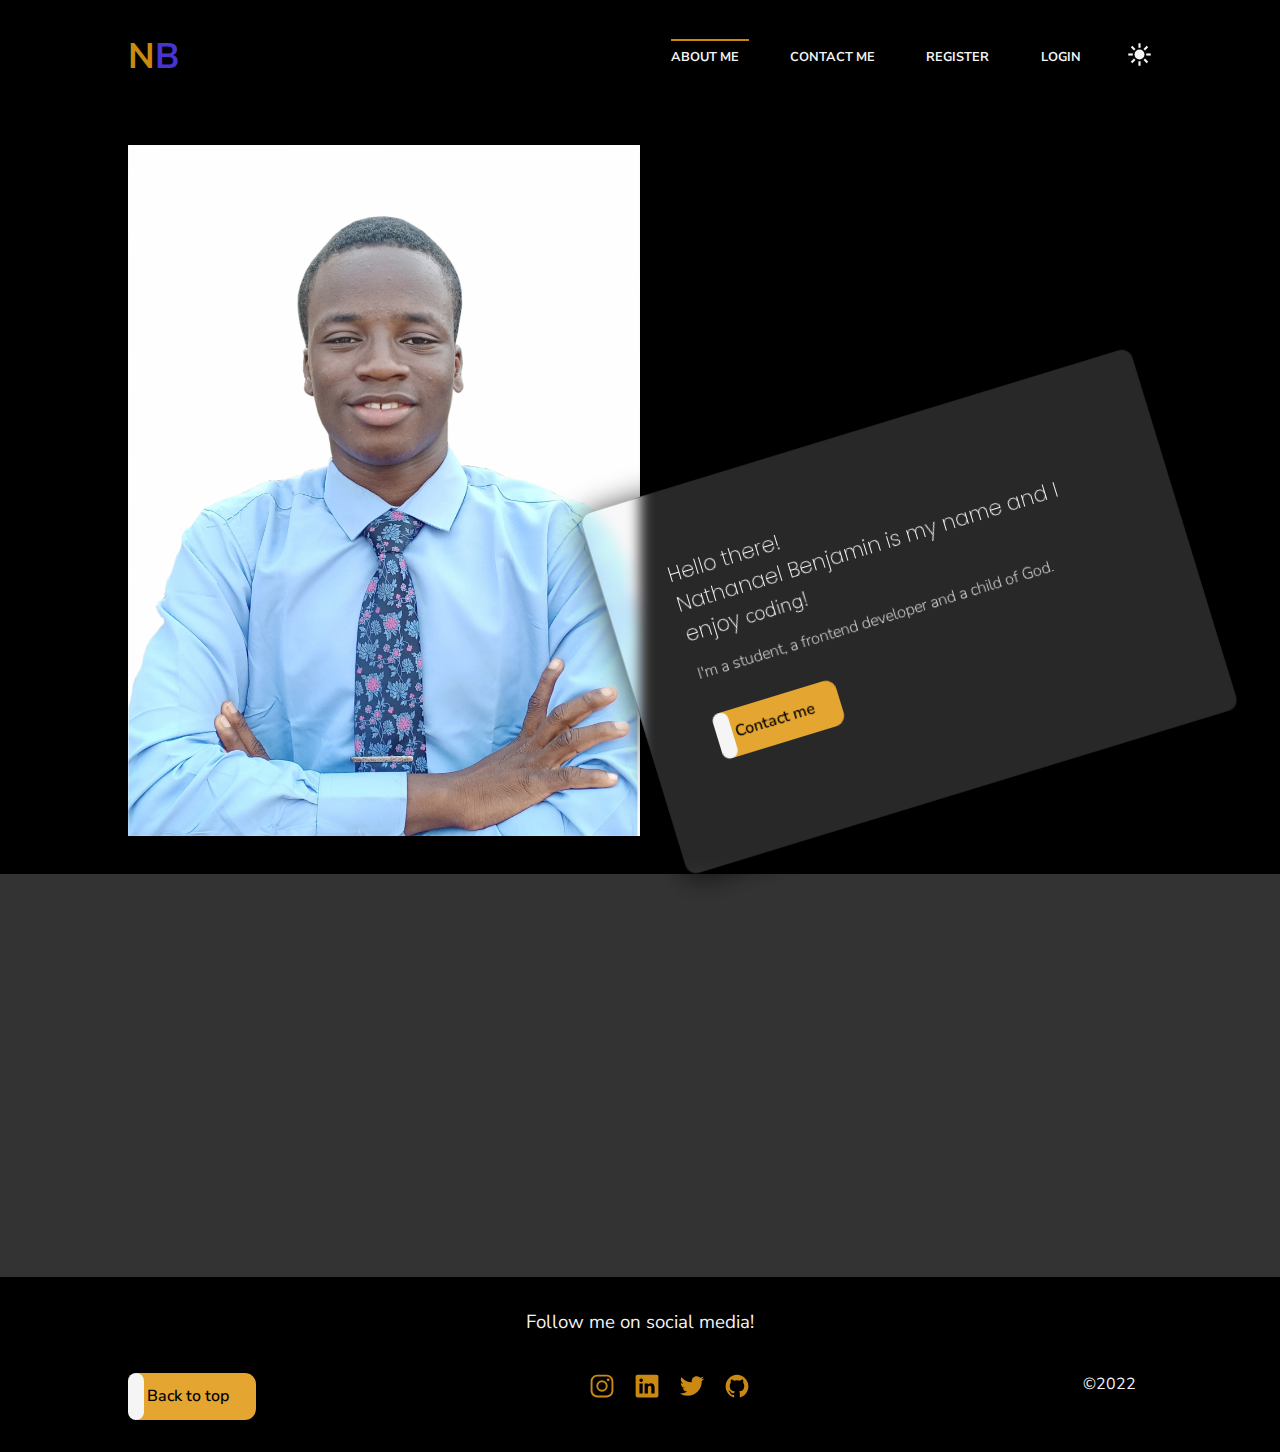
<file: index.html>
<!DOCTYPE html>
<html lang="en">
<head>
    <meta charset="UTF-8">
    <meta http-equiv="X-UA-Compatible" content="IE=edge">
    <meta name="viewport" content="width=device-width, initial-scale=1.0">
    <title>About me</title>
    <link rel="stylesheet" href="./styles.css">
    <link rel="stylesheet" href="https://unpkg.com/aos@next/dist/aos.css" />
</head>
<body class="dark-theme">
    <div class="body-container">
        <header id="header">
            <nav class="nav-bar">
                <div class="logo">
                    <div><a href="index.html"><h3><span class="N">N</span><span class="B">B</span></h3></a></div>
                </div>

                <div class="menu-btn">
                    <hr class="horizontal-line first-line">
                    <hr class="horizontal-line second-line ">
                    <hr class="horizontal-line third-line ">
                </div>

                <div class="nav-links">
                    
                    <div class="links">
                        <div><a href="index.html" class="current">About me</a></div>
                    <div><a href="./contact.html">Contact me</a></div>
                    <div><a href="./registration.html">Register</a></div>
                    <div><a href="./login.html">Login</a></div>

                    <button class="light  mode">
                        <svg xmlns="http://www.w3.org/2000/svg" width="512" height="512" viewBox="0 0 512 512"><rect x="234" y="26" width="44" height="92"/><rect x="234" y="394" width="44" height="92"/><rect x="340.11" y="103.89" width="92" height="44" transform="translate(24.07 309.89) rotate(-45)"/><rect x="79.89" y="364.11" width="92" height="44" transform="translate(-236.14 202.1) rotate(-45)"/><rect x="394" y="234" width="92" height="44"/><rect x="26" y="234" width="92" height="44"/><rect x="364.11" y="340.11" width="44" height="92" transform="translate(-159.93 386.11) rotate(-45)"/><rect x="103.89" y="79.89" width="44" height="92" transform="translate(-52.15 125.89) rotate(-45)"/><path d="M256,358A102,102,0,1,1,358,256,102.12,102.12,0,0,1,256,358Z"/></svg>
                    </button>

                    <button class="dark mode">
                        <svg xmlns="http://www.w3.org/2000/svg" width="512" height="512" viewBox="0 0 512 512"><path d="M152.62,126.77c0-33,4.85-66.35,17.23-94.77C87.54,67.83,32,151.89,32,247.38,32,375.85,136.15,480,264.62,480c95.49,0,179.55-55.54,215.38-137.85-28.42,12.38-61.8,17.23-94.77,17.23C256.76,359.38,152.62,255.24,152.62,126.77Z"/></svg>
                    </button>
                    </div>
                </div>
            </nav>
        </header>
        
        <div class="hero-section">
            <div class="image">
                <img src="./Professional way.jpg" alt="my_picture">
            </div>

            <div class="hero-description" >
                <h3>Hello there!<br>
                    Nathanael Benjamin is my name and I enjoy <code>coding!</code>
                </h3>

                <p>I'm a student, a frontend developer and a child of  God.</p>

                <div class="back"><a href="./contact.html" class="contact-me-btn">Contact me</a></div>
            </div>
        </div>

        <main>
            
            <div class="about">
                <div class="hobbies card" data-aos="fade-right">

                    <h3>HOBBIES</h3>
                    <ul>
                        <li>Studying</li>
                        <li>Coding</li>
                        <li>Teaching</li>
                        <li>Exploring</li>
                        <li>Public Speaking</li>
                    </ul>
                </div>
    
                <div class="priorities card" data-aos="fade-left">
                    <h3>PRIORITIES</h3>
                    <ol>
                      <li>God</li>
                      <li>Academics & Career</li>
                      <li>Relationships</li>
                      <li>Finances</li>
                      <li>Team work</li>  
                    </ol>
                </div>
    
                <div class="skills card" data-aos="fade-right">
                    <h3>SKILLS</h3>
                    <ul>
                        <li>Public Speaking</li>
                        <li>Frontend Development</li>
                        <li>Teaching</li>
                        <li>Piano</li>
                    </ul>
                </div>
            </div>
        </main>

        <footer>
            <h3>Follow me on social media!</h3>
            <div class="s-m">

                <div class="back"><a href="#header">Back to top</a></div>

                <div class="icons">
                    <div><a target="_blank" href="https://www.instagram.com/ambnathanaelbenjamin/"><svg xmlns="http://www.w3.org/2000/svg" width="512" height="512" viewBox="0 0 512 512"><title>Instagram</title><path d="M349.33,69.33a93.62,93.62,0,0,1,93.34,93.34V349.33a93.62,93.62,0,0,1-93.34,93.34H162.67a93.62,93.62,0,0,1-93.34-93.34V162.67a93.62,93.62,0,0,1,93.34-93.34H349.33m0-37.33H162.67C90.8,32,32,90.8,32,162.67V349.33C32,421.2,90.8,480,162.67,480H349.33C421.2,480,480,421.2,480,349.33V162.67C480,90.8,421.2,32,349.33,32Z"/><path d="M377.33,162.67a28,28,0,1,1,28-28A27.94,27.94,0,0,1,377.33,162.67Z"/><path d="M256,181.33A74.67,74.67,0,1,1,181.33,256,74.75,74.75,0,0,1,256,181.33M256,144A112,112,0,1,0,368,256,112,112,0,0,0,256,144Z"/>
                    </svg></a></div>
                    <div><a target="_blank" href="https://ng.linkedin.com/in/nathanael-benjamin-86b428216"><svg xmlns="http://www.w3.org/2000/svg" width="512" height="512" viewBox="0 0 512 512"><title>LinkedIn</title><path d="M444.17,32H70.28C49.85,32,32,46.7,32,66.89V441.61C32,461.91,49.85,480,70.28,480H444.06C464.6,480,480,461.79,480,441.61V66.89C480.12,46.7,464.6,32,444.17,32ZM170.87,405.43H106.69V205.88h64.18ZM141,175.54h-.46c-20.54,0-33.84-15.29-33.84-34.43,0-19.49,13.65-34.42,34.65-34.42s33.85,14.82,34.31,34.42C175.65,160.25,162.35,175.54,141,175.54ZM405.43,405.43H341.25V296.32c0-26.14-9.34-44-32.56-44-17.74,0-28.24,12-32.91,23.69-1.75,4.2-2.22,9.92-2.22,15.76V405.43H209.38V205.88h64.18v27.77c9.34-13.3,23.93-32.44,57.88-32.44,42.13,0,74,27.77,74,87.64Z"/>
                    </svg></a></div>
                    <div><a target="_blank" href="https://twitter.com/nathanael_ben"><svg xmlns="http://www.w3.org/2000/svg" width="512" height="512" viewBox="0 0 512 512"><title>Twitter</title><path d="M496,109.5a201.8,201.8,0,0,1-56.55,15.3,97.51,97.51,0,0,0,43.33-53.6,197.74,197.74,0,0,1-62.56,23.5A99.14,99.14,0,0,0,348.31,64c-54.42,0-98.46,43.4-98.46,96.9a93.21,93.21,0,0,0,2.54,22.1,280.7,280.7,0,0,1-203-101.3A95.69,95.69,0,0,0,36,130.4C36,164,53.53,193.7,80,211.1A97.5,97.5,0,0,1,35.22,199v1.2c0,47,34,86.1,79,95a100.76,100.76,0,0,1-25.94,3.4,94.38,94.38,0,0,1-18.51-1.8c12.51,38.5,48.92,66.5,92.05,67.3A199.59,199.59,0,0,1,39.5,405.6,203,203,0,0,1,16,404.2,278.68,278.68,0,0,0,166.74,448c181.36,0,280.44-147.7,280.44-275.8,0-4.2-.11-8.4-.31-12.5A198.48,198.48,0,0,0,496,109.5Z"/>
                    </svg></a></div>
                    <div><a target="_blank" href="https://github.com/NathanaelBenjamin"><svg xmlns="http://www.w3.org/2000/svg" width="512" height="512" viewBox="0 0 512 512"><title>Github</title><path d="M256,32C132.3,32,32,134.9,32,261.7c0,101.5,64.2,187.5,153.2,217.9a17.56,17.56,0,0,0,3.8.4c8.3,0,11.5-6.1,11.5-11.4,0-5.5-.2-19.9-.3-39.1a102.4,102.4,0,0,1-22.6,2.7c-43.1,0-52.9-33.5-52.9-33.5-10.2-26.5-24.9-33.6-24.9-33.6-19.5-13.7-.1-14.1,1.4-14.1h.1c22.5,2,34.3,23.8,34.3,23.8,11.2,19.6,26.2,25.1,39.6,25.1a63,63,0,0,0,25.6-6c2-14.8,7.8-24.9,14.2-30.7-49.7-5.8-102-25.5-102-113.5,0-25.1,8.7-45.6,23-61.6-2.3-5.8-10-29.2,2.2-60.8a18.64,18.64,0,0,1,5-.5c8.1,0,26.4,3.1,56.6,24.1a208.21,208.21,0,0,1,112.2,0c30.2-21,48.5-24.1,56.6-24.1a18.64,18.64,0,0,1,5,.5c12.2,31.6,4.5,55,2.2,60.8,14.3,16.1,23,36.6,23,61.6,0,88.2-52.4,107.6-102.3,113.3,8,7.1,15.2,21.1,15.2,42.5,0,30.7-.3,55.5-.3,63,0,5.4,3.1,11.5,11.4,11.5a19.35,19.35,0,0,0,4-.4C415.9,449.2,480,363.1,480,261.7,480,134.9,379.7,32,256,32Z"/>
                    </svg></a></div>
                </div>

                <div class="copyright">
                    ©2022
                </div>
            </div>
        </footer>
    </div>

    <script src="./script.js"></script>
    <script src="https://unpkg.com/aos@next/dist/aos.js"></script>
  <script>
    AOS.init({
        duration: 600
    });
  </script>
  <script>
      const menuBtn = document.querySelector(".menu-btn");
      const navbar = document.querySelector(".nav-links");
const heroDescription = document.querySelector(".hero-description");

if(!navbar.className.includes("show")){
    heroDescription.style.zIndex = '200';
}

else{
    heroDescription.style.zIndex = '1';   
}

menuBtn.addEventListener("click", () => {

if(!navbar.className.includes("show")){
    heroDescription.style.zIndex = '-1';
}

else{
    heroDescription.style.zIndex = '200';   
}
});
  </script>
</body>
</html>
</file>
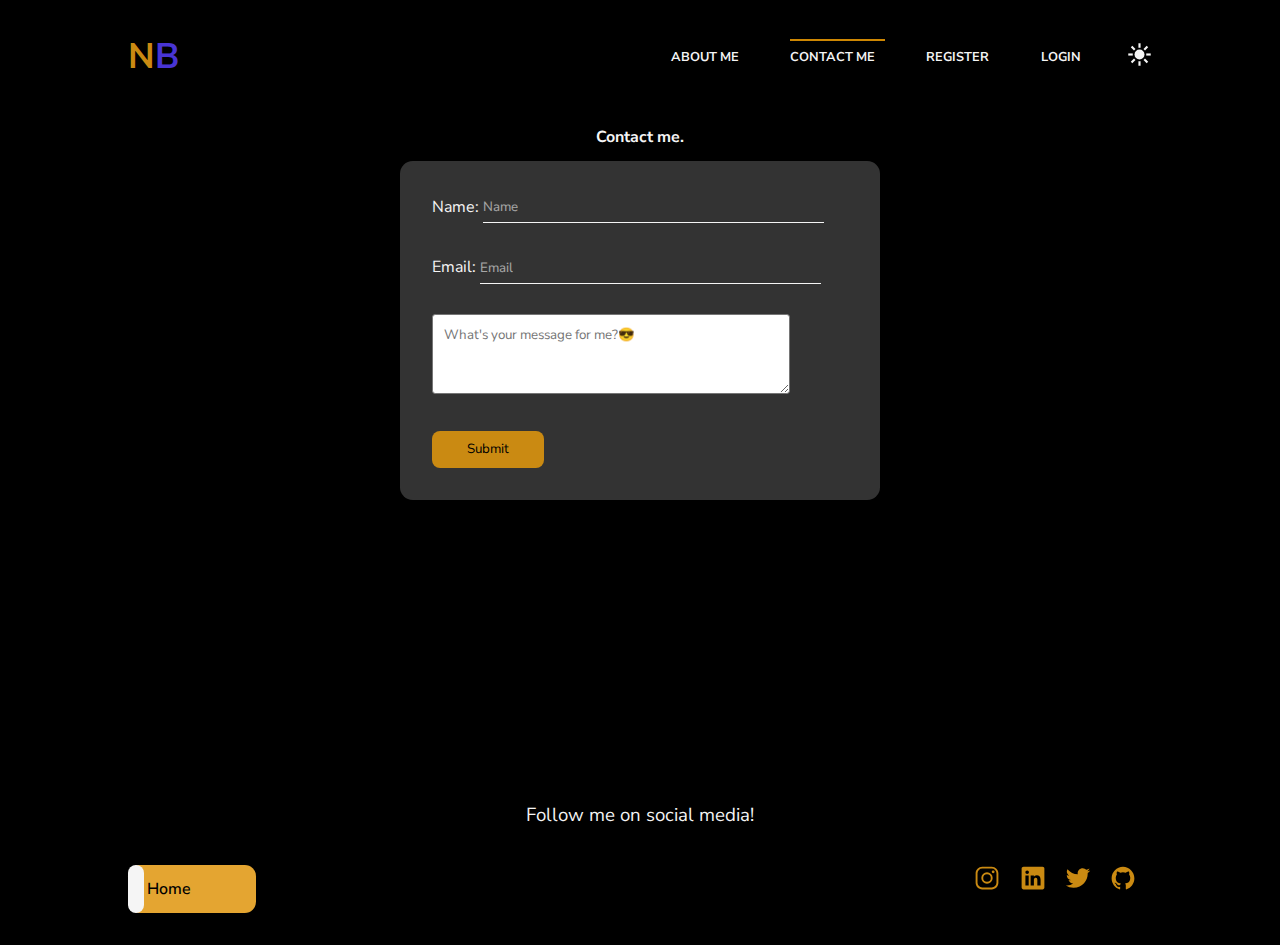
<file: contact.html>
<!DOCTYPE html>
<html lang="en">
<head>
    <meta charset="UTF-8">
    <meta http-equiv="X-UA-Compatible" content="IE=edge">
    <meta name="viewport" content="width=device-width, initial-scale=1.0">
    <title>Contact me</title>
    <link rel="stylesheet" href="./styles.css">
</head>
<body class="dark-theme">
    <div class="body-container">
        <header id="header">
            <nav class="nav-bar">
                <div class="logo">
                    <div><a href="index.html"><h3><span class="N">N</span><span class="B">B</span></h3></a></div>
                </div>

                <div class="menu-btn">
                    <hr class="horizontal-line first-line">
                    <hr class="horizontal-line second-line ">
                    <hr class="horizontal-line third-line ">
                </div>

                <div class="nav-links">
                    
                    <div class="links">
                        <div><a href="./index.html">About me</a></div>
                    <div><a href="contact.html" class="current">Contact me</a></div>
                    <div><a href="./registration.html" >Register</a></div>
                    <div><a href="./login.html">Login</a></div>

                    <button class="light  mode">
                        <svg xmlns="http://www.w3.org/2000/svg" width="512" height="512" viewBox="0 0 512 512"><rect x="234" y="26" width="44" height="92"/><rect x="234" y="394" width="44" height="92"/><rect x="340.11" y="103.89" width="92" height="44" transform="translate(24.07 309.89) rotate(-45)"/><rect x="79.89" y="364.11" width="92" height="44" transform="translate(-236.14 202.1) rotate(-45)"/><rect x="394" y="234" width="92" height="44"/><rect x="26" y="234" width="92" height="44"/><rect x="364.11" y="340.11" width="44" height="92" transform="translate(-159.93 386.11) rotate(-45)"/><rect x="103.89" y="79.89" width="44" height="92" transform="translate(-52.15 125.89) rotate(-45)"/><path d="M256,358A102,102,0,1,1,358,256,102.12,102.12,0,0,1,256,358Z"/></svg>
                    </button>

                    <button class="dark mode">
                        <svg xmlns="http://www.w3.org/2000/svg" width="512" height="512" viewBox="0 0 512 512"><path d="M152.62,126.77c0-33,4.85-66.35,17.23-94.77C87.54,67.83,32,151.89,32,247.38,32,375.85,136.15,480,264.62,480c95.49,0,179.55-55.54,215.38-137.85-28.42,12.38-61.8,17.23-94.77,17.23C256.76,359.38,152.62,255.24,152.62,126.77Z"/></svg>
                    </button>
                    </div>
                </div>
            </nav>
        </header>
        
        <main class="contact">
            <h3>Contact me.</h3>
            <form action="/validated.html" class="contactForm">
                <div class="form-control name">
                    <label for="name">
                        Name: 
                    </label>
                    <input type="text" placeholder="Name" required/>
                </div>
               
               <div class="email form-control">
                    <label for="email">
                        Email:
                    </label>
                    <input type="email" placeholder="Email" required/>
                </div>

                <div class="message form-control">
                    <textarea id="message" cols="30" rows="10" placeholder="What's your message for me?😎"></textarea>
                </div>

                <button class="btn">Submit</button>
            </form>
        </main>

        <footer class="contact-footer">
            <h3>Follow me on social media!</h3>
            <div class="s-m">

                <div class="back"><a href="index.html">Home</a></div>

                <div class="icons">
                    <div><a target="_blank" href="https://www.instagram.com/ambnathanaelbenjamin/"><svg xmlns="http://www.w3.org/2000/svg" width="512" height="512" viewBox="0 0 512 512"><title>Instagram</title><path d="M349.33,69.33a93.62,93.62,0,0,1,93.34,93.34V349.33a93.62,93.62,0,0,1-93.34,93.34H162.67a93.62,93.62,0,0,1-93.34-93.34V162.67a93.62,93.62,0,0,1,93.34-93.34H349.33m0-37.33H162.67C90.8,32,32,90.8,32,162.67V349.33C32,421.2,90.8,480,162.67,480H349.33C421.2,480,480,421.2,480,349.33V162.67C480,90.8,421.2,32,349.33,32Z"/><path d="M377.33,162.67a28,28,0,1,1,28-28A27.94,27.94,0,0,1,377.33,162.67Z"/><path d="M256,181.33A74.67,74.67,0,1,1,181.33,256,74.75,74.75,0,0,1,256,181.33M256,144A112,112,0,1,0,368,256,112,112,0,0,0,256,144Z"/>
                    </svg></a></div>
                    <div><a target="_blank" href="https://ng.linkedin.com/in/nathanael-benjamin-86b428216"><svg xmlns="http://www.w3.org/2000/svg" width="512" height="512" viewBox="0 0 512 512"><title>LinkedIn</title><path d="M444.17,32H70.28C49.85,32,32,46.7,32,66.89V441.61C32,461.91,49.85,480,70.28,480H444.06C464.6,480,480,461.79,480,441.61V66.89C480.12,46.7,464.6,32,444.17,32ZM170.87,405.43H106.69V205.88h64.18ZM141,175.54h-.46c-20.54,0-33.84-15.29-33.84-34.43,0-19.49,13.65-34.42,34.65-34.42s33.85,14.82,34.31,34.42C175.65,160.25,162.35,175.54,141,175.54ZM405.43,405.43H341.25V296.32c0-26.14-9.34-44-32.56-44-17.74,0-28.24,12-32.91,23.69-1.75,4.2-2.22,9.92-2.22,15.76V405.43H209.38V205.88h64.18v27.77c9.34-13.3,23.93-32.44,57.88-32.44,42.13,0,74,27.77,74,87.64Z"/>
                    </svg></a></div>
                    <div><a target="_blank" href="https://twitter.com/nathanael_ben"><svg xmlns="http://www.w3.org/2000/svg" width="512" height="512" viewBox="0 0 512 512"><title>Twitter</title><path d="M496,109.5a201.8,201.8,0,0,1-56.55,15.3,97.51,97.51,0,0,0,43.33-53.6,197.74,197.74,0,0,1-62.56,23.5A99.14,99.14,0,0,0,348.31,64c-54.42,0-98.46,43.4-98.46,96.9a93.21,93.21,0,0,0,2.54,22.1,280.7,280.7,0,0,1-203-101.3A95.69,95.69,0,0,0,36,130.4C36,164,53.53,193.7,80,211.1A97.5,97.5,0,0,1,35.22,199v1.2c0,47,34,86.1,79,95a100.76,100.76,0,0,1-25.94,3.4,94.38,94.38,0,0,1-18.51-1.8c12.51,38.5,48.92,66.5,92.05,67.3A199.59,199.59,0,0,1,39.5,405.6,203,203,0,0,1,16,404.2,278.68,278.68,0,0,0,166.74,448c181.36,0,280.44-147.7,280.44-275.8,0-4.2-.11-8.4-.31-12.5A198.48,198.48,0,0,0,496,109.5Z"/>
                    </svg></a></div>
                    <div><a target="_blank" href="https://github.com/NathanaelBenjamin"><svg xmlns="http://www.w3.org/2000/svg" width="512" height="512" viewBox="0 0 512 512"><title>Github</title><path d="M256,32C132.3,32,32,134.9,32,261.7c0,101.5,64.2,187.5,153.2,217.9a17.56,17.56,0,0,0,3.8.4c8.3,0,11.5-6.1,11.5-11.4,0-5.5-.2-19.9-.3-39.1a102.4,102.4,0,0,1-22.6,2.7c-43.1,0-52.9-33.5-52.9-33.5-10.2-26.5-24.9-33.6-24.9-33.6-19.5-13.7-.1-14.1,1.4-14.1h.1c22.5,2,34.3,23.8,34.3,23.8,11.2,19.6,26.2,25.1,39.6,25.1a63,63,0,0,0,25.6-6c2-14.8,7.8-24.9,14.2-30.7-49.7-5.8-102-25.5-102-113.5,0-25.1,8.7-45.6,23-61.6-2.3-5.8-10-29.2,2.2-60.8a18.64,18.64,0,0,1,5-.5c8.1,0,26.4,3.1,56.6,24.1a208.21,208.21,0,0,1,112.2,0c30.2-21,48.5-24.1,56.6-24.1a18.64,18.64,0,0,1,5,.5c12.2,31.6,4.5,55,2.2,60.8,14.3,16.1,23,36.6,23,61.6,0,88.2-52.4,107.6-102.3,113.3,8,7.1,15.2,21.1,15.2,42.5,0,30.7-.3,55.5-.3,63,0,5.4,3.1,11.5,11.4,11.5a19.35,19.35,0,0,0,4-.4C415.9,449.2,480,363.1,480,261.7,480,134.9,379.7,32,256,32Z"/>
                    </svg></a></div>
                </div>
            </div>
        </footer>
    </div>

    <script src="./script.js"></script>
    <script>
        const navBar = document.querySelector(".nav-links");
        const contactForm = document.querySelector(".contactForm"); 
        console.log('working!')
        nav.classList.remove("show");
        const menu = document.querySelector(".menu-btn")

        if(navBar.className === "nav-links"){
            contactForm.style.zIndex = "100";
        }
        else{
                contactForm.style.zIndex = "-1";
        }

        menu.addEventListener('click', ()  => {
            if(navBar.className !== "nav-links show"){
                contactForm.style.zIndex = "100";
        }
        else{
            contactForm.style.zIndex = "1";
        }
        })
    </script>
</body>
</html>
</file>
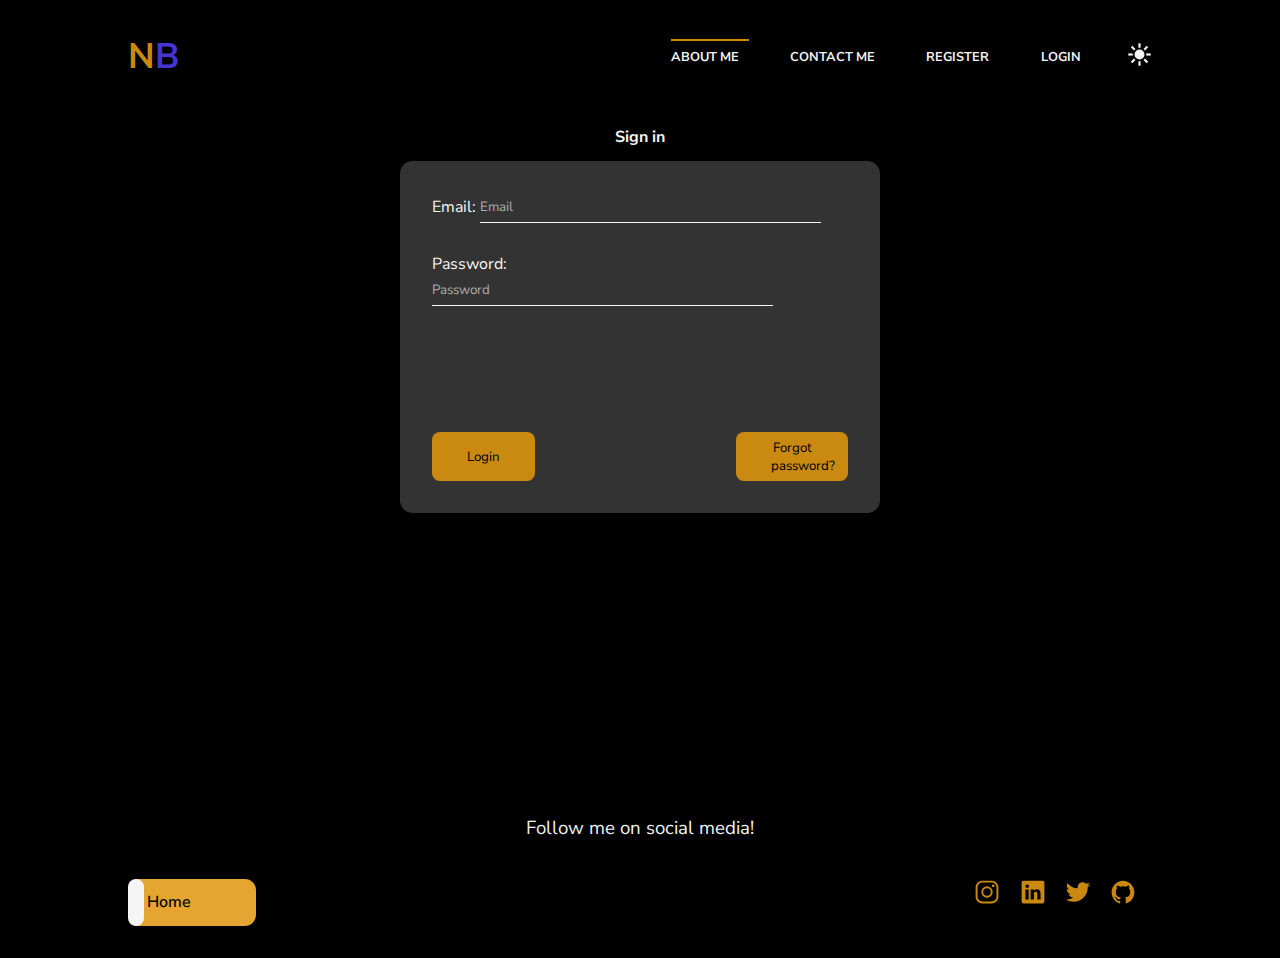
<file: login.html>
<!DOCTYPE html>
<html lang="en">
<head>
    <meta charset="UTF-8">
    <meta http-equiv="X-UA-Compatible" content="IE=edge">
    <meta name="viewport" content="width=device-width, initial-scale=1.0">
    <title>Login</title>
    <link rel="stylesheet" href="./styles.css">
</head>
<body class="dark-theme">
    <div class="body-container">
        <header id="header">
            <nav class="nav-bar">
                <div class="logo">
                    <div><a href="index.html"><h3><span class="N">N</span><span class="B">B</span></h3></a></div>
                </div>

                <div class="menu-btn">
                    <hr class="horizontal-line first-line">
                    <hr class="horizontal-line second-line ">
                    <hr class="horizontal-line third-line ">
                </div>

                <div class="nav-links">
                    
                    <div class="links">
                        <div><a href="./index.html" class="current">About me</a></div>
                    <div><a href="./contact.html">Contact me</a></div>
                    <div><a href="./registration.html">Register</a></div>
                    <div><a href="login.html">Login</a></div>

                    <button class="light  mode">
                        <svg xmlns="http://www.w3.org/2000/svg" width="512" height="512" viewBox="0 0 512 512"><rect x="234" y="26" width="44" height="92"/><rect x="234" y="394" width="44" height="92"/><rect x="340.11" y="103.89" width="92" height="44" transform="translate(24.07 309.89) rotate(-45)"/><rect x="79.89" y="364.11" width="92" height="44" transform="translate(-236.14 202.1) rotate(-45)"/><rect x="394" y="234" width="92" height="44"/><rect x="26" y="234" width="92" height="44"/><rect x="364.11" y="340.11" width="44" height="92" transform="translate(-159.93 386.11) rotate(-45)"/><rect x="103.89" y="79.89" width="44" height="92" transform="translate(-52.15 125.89) rotate(-45)"/><path d="M256,358A102,102,0,1,1,358,256,102.12,102.12,0,0,1,256,358Z"/></svg>
                    </button>

                    <button class="dark mode">
                        <svg xmlns="http://www.w3.org/2000/svg" width="512" height="512" viewBox="0 0 512 512"><path d="M152.62,126.77c0-33,4.85-66.35,17.23-94.77C87.54,67.83,32,151.89,32,247.38,32,375.85,136.15,480,264.62,480c95.49,0,179.55-55.54,215.38-137.85-28.42,12.38-61.8,17.23-94.77,17.23C256.76,359.38,152.62,255.24,152.62,126.77Z"/></svg>
                    </button>
                    </div>
                </div>
            </nav>
        </header>
        
        <main class="contact">
            <h3>Sign in</h3>
            <form action="validated.html" class="contactForm">
                <div class="form-control name">
                    <label for="email">
                        Email:
                    </label>
                    <input type="email" placeholder="Email" required/>
                </div>
               
               <div class="email form-control">
                    <label for="password">
                        Password:
                    </label>
                    <input type="password" placeholder="Password" required/>
                </div>

                <div class="buttons">
                    <button type="submit" class="btn">Login</button>
                    <button class="btn">Forgot password?</button>
                </div>
            </form>
        </main>

        <footer class="contact-footer">
            <h3>Follow me on social media!</h3>
            <div class="s-m">

                <div class="back"><a href="about.html">Home</a></div>

                <div class="icons">
                    <div><a target="_blank" href="https://www.instagram.com/ambnathanaelbenjamin/"><svg xmlns="http://www.w3.org/2000/svg" width="512" height="512" viewBox="0 0 512 512"><title>Instagram</title><path d="M349.33,69.33a93.62,93.62,0,0,1,93.34,93.34V349.33a93.62,93.62,0,0,1-93.34,93.34H162.67a93.62,93.62,0,0,1-93.34-93.34V162.67a93.62,93.62,0,0,1,93.34-93.34H349.33m0-37.33H162.67C90.8,32,32,90.8,32,162.67V349.33C32,421.2,90.8,480,162.67,480H349.33C421.2,480,480,421.2,480,349.33V162.67C480,90.8,421.2,32,349.33,32Z"/><path d="M377.33,162.67a28,28,0,1,1,28-28A27.94,27.94,0,0,1,377.33,162.67Z"/><path d="M256,181.33A74.67,74.67,0,1,1,181.33,256,74.75,74.75,0,0,1,256,181.33M256,144A112,112,0,1,0,368,256,112,112,0,0,0,256,144Z"/>
                    </svg></a></div>
                    <div><a target="_blank" href="https://ng.linkedin.com/in/nathanael-benjamin-86b428216"><svg xmlns="http://www.w3.org/2000/svg" width="512" height="512" viewBox="0 0 512 512"><title>LinkedIn</title><path d="M444.17,32H70.28C49.85,32,32,46.7,32,66.89V441.61C32,461.91,49.85,480,70.28,480H444.06C464.6,480,480,461.79,480,441.61V66.89C480.12,46.7,464.6,32,444.17,32ZM170.87,405.43H106.69V205.88h64.18ZM141,175.54h-.46c-20.54,0-33.84-15.29-33.84-34.43,0-19.49,13.65-34.42,34.65-34.42s33.85,14.82,34.31,34.42C175.65,160.25,162.35,175.54,141,175.54ZM405.43,405.43H341.25V296.32c0-26.14-9.34-44-32.56-44-17.74,0-28.24,12-32.91,23.69-1.75,4.2-2.22,9.92-2.22,15.76V405.43H209.38V205.88h64.18v27.77c9.34-13.3,23.93-32.44,57.88-32.44,42.13,0,74,27.77,74,87.64Z"/>
                    </svg></a></div>
                    <div><a target="_blank" href="https://twitter.com/nathanael_ben"><svg xmlns="http://www.w3.org/2000/svg" width="512" height="512" viewBox="0 0 512 512"><title>Twitter</title><path d="M496,109.5a201.8,201.8,0,0,1-56.55,15.3,97.51,97.51,0,0,0,43.33-53.6,197.74,197.74,0,0,1-62.56,23.5A99.14,99.14,0,0,0,348.31,64c-54.42,0-98.46,43.4-98.46,96.9a93.21,93.21,0,0,0,2.54,22.1,280.7,280.7,0,0,1-203-101.3A95.69,95.69,0,0,0,36,130.4C36,164,53.53,193.7,80,211.1A97.5,97.5,0,0,1,35.22,199v1.2c0,47,34,86.1,79,95a100.76,100.76,0,0,1-25.94,3.4,94.38,94.38,0,0,1-18.51-1.8c12.51,38.5,48.92,66.5,92.05,67.3A199.59,199.59,0,0,1,39.5,405.6,203,203,0,0,1,16,404.2,278.68,278.68,0,0,0,166.74,448c181.36,0,280.44-147.7,280.44-275.8,0-4.2-.11-8.4-.31-12.5A198.48,198.48,0,0,0,496,109.5Z"/>
                    </svg></a></div>
                    <div><a target="_blank" href="https://github.com/NathanaelBenjamin"><svg xmlns="http://www.w3.org/2000/svg" width="512" height="512" viewBox="0 0 512 512"><title>Github</title><path d="M256,32C132.3,32,32,134.9,32,261.7c0,101.5,64.2,187.5,153.2,217.9a17.56,17.56,0,0,0,3.8.4c8.3,0,11.5-6.1,11.5-11.4,0-5.5-.2-19.9-.3-39.1a102.4,102.4,0,0,1-22.6,2.7c-43.1,0-52.9-33.5-52.9-33.5-10.2-26.5-24.9-33.6-24.9-33.6-19.5-13.7-.1-14.1,1.4-14.1h.1c22.5,2,34.3,23.8,34.3,23.8,11.2,19.6,26.2,25.1,39.6,25.1a63,63,0,0,0,25.6-6c2-14.8,7.8-24.9,14.2-30.7-49.7-5.8-102-25.5-102-113.5,0-25.1,8.7-45.6,23-61.6-2.3-5.8-10-29.2,2.2-60.8a18.64,18.64,0,0,1,5-.5c8.1,0,26.4,3.1,56.6,24.1a208.21,208.21,0,0,1,112.2,0c30.2-21,48.5-24.1,56.6-24.1a18.64,18.64,0,0,1,5,.5c12.2,31.6,4.5,55,2.2,60.8,14.3,16.1,23,36.6,23,61.6,0,88.2-52.4,107.6-102.3,113.3,8,7.1,15.2,21.1,15.2,42.5,0,30.7-.3,55.5-.3,63,0,5.4,3.1,11.5,11.4,11.5a19.35,19.35,0,0,0,4-.4C415.9,449.2,480,363.1,480,261.7,480,134.9,379.7,32,256,32Z"/>
                    </svg></a></div>
                </div>
            </div>
        </footer>
    </div>

    <script src="./script.js"></script>
    <script>
        const navBar = document.querySelector(".nav-links");
        const contactForm = document.querySelector(".contactForm"); 
        console.log('working!')
        nav.classList.remove("show");
        const menu = document.querySelector(".menu-btn")

        if(navBar.className === "nav-links"){
            contactForm.style.zIndex = "100";
        }
        else{
                contactForm.style.zIndex = "-1";
        }

        menu.addEventListener('click', ()  => {
            if(navBar.className !== "nav-links show"){
                contactForm.style.zIndex = "100";
        }
        else{
            contactForm.style.zIndex = "1";
        }
        })
    </script>
</body>
</html>
</file>
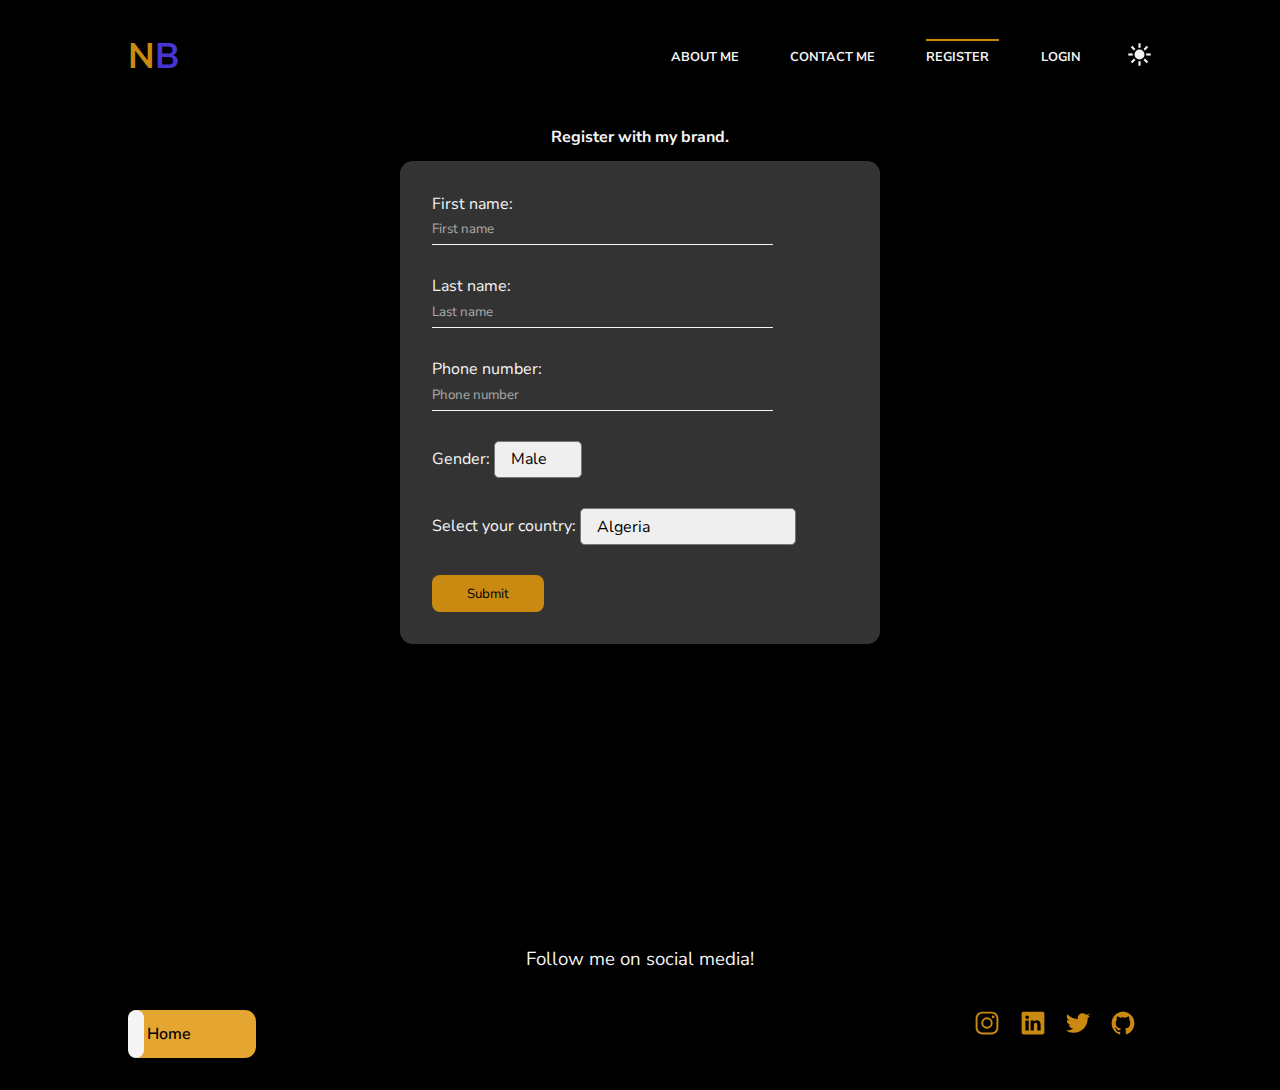
<file: registration.html>
<!DOCTYPE html>
<html lang="en">
<head>
    <meta charset="UTF-8">
    <meta http-equiv="X-UA-Compatible" content="IE=edge">
    <meta name="viewport" content="width=device-width, initial-scale=1.0">
    <title>Register here</title>
    <link rel="stylesheet" href="./styles.css">
</head>
<body class="dark-theme">
    <div class="body-container">
        <header id="header">
            <nav class="nav-bar">
                <div class="logo">
                    <div><a href="index.html"><h3><span class="N">N</span><span class="B">B</span></h3></a></div>
                </div>

                <div class="menu-btn">
                    <hr class="horizontal-line first-line">
                    <hr class="horizontal-line second-line ">
                    <hr class="horizontal-line third-line ">
                </div>

                <div class="nav-links">
                    
                    <div class="links">
                        <div><a href="./index.html">About me</a></div>
                    <div><a href="./contact.html">Contact me</a></div>
                    <div><a href="registration.html" class="current">Register</a></div>
                    <div><a href="./login.html">Login</a></div>

                    <button class="light  mode">
                        <svg xmlns="http://www.w3.org/2000/svg" width="512" height="512" viewBox="0 0 512 512"><rect x="234" y="26" width="44" height="92"/><rect x="234" y="394" width="44" height="92"/><rect x="340.11" y="103.89" width="92" height="44" transform="translate(24.07 309.89) rotate(-45)"/><rect x="79.89" y="364.11" width="92" height="44" transform="translate(-236.14 202.1) rotate(-45)"/><rect x="394" y="234" width="92" height="44"/><rect x="26" y="234" width="92" height="44"/><rect x="364.11" y="340.11" width="44" height="92" transform="translate(-159.93 386.11) rotate(-45)"/><rect x="103.89" y="79.89" width="44" height="92" transform="translate(-52.15 125.89) rotate(-45)"/><path d="M256,358A102,102,0,1,1,358,256,102.12,102.12,0,0,1,256,358Z"/></svg>
                    </button>

                    <button class="dark mode">
                        <svg xmlns="http://www.w3.org/2000/svg" width="512" height="512" viewBox="0 0 512 512"><path d="M152.62,126.77c0-33,4.85-66.35,17.23-94.77C87.54,67.83,32,151.89,32,247.38,32,375.85,136.15,480,264.62,480c95.49,0,179.55-55.54,215.38-137.85-28.42,12.38-61.8,17.23-94.77,17.23C256.76,359.38,152.62,255.24,152.62,126.77Z"/></svg>
                    </button>
                    </div>
                </div>
            </nav>
        </header>
        
        <main class="contact">
            <h3>Register with my brand.</h3>
            <form action="/validated.html" class="contactForm">
                <div class="form-control fname">
                    <label for="name">
                        First name: 
                    </label>
                    <input type="text" placeholder="First name" required/>
                </div>
               
               <div class="lname form-control">
                    <label for="text">
                        Last name:
                    </label>
                    <input type="text" placeholder="Last name" required/>
                </div>

                <div class="phone form-control">
                    <label for="number">
                        Phone number:
                    </label>
                    <input type="number" placeholder="Phone number" required/>
                </div>

                <div class="gender form-control">
                    <label for="number">
                        Gender:
                    </label>
                    <select name="" id="" required>
                        <option value="">Male</option>
                        <option value="">Female</option>
                    </select>
                </div>

                <div class="form-control country">
                    <label for="country">Select your country:</label>
                    <select name="country" id="">
                        <option value="">Algeria</option>
                        <option value="">Argentina</option>
                        <option value="">Brazil</option>
                        <option value="">Botswana</option>
                        <option value="">China</option>
                        <option value="">Fiinland</option>
                        <option value="">Ghana</option>
                        <option value="">India</option>
                        <option value="">Kenya</option>
                        <option value="">Nigeria</option>
                        <option value="">South Africa</option>
                        <option value="">United States of America</option>
                        <option value="">United Kingdom</option>
                    </select>
                </div>

                <button class="btn">Submit</button>
            </form>
        </main>

        <footer class="contact-footer">
            <h3>Follow me on social media!</h3>
            <div class="s-m">

                <div class="back"><a href="index.html">Home</a></div>

                <div class="icons">
                    <div><a target="_blank" href="https://www.instagram.com/ambnathanaelbenjamin/"><svg xmlns="http://www.w3.org/2000/svg" width="512" height="512" viewBox="0 0 512 512"><title>Instagram</title><path d="M349.33,69.33a93.62,93.62,0,0,1,93.34,93.34V349.33a93.62,93.62,0,0,1-93.34,93.34H162.67a93.62,93.62,0,0,1-93.34-93.34V162.67a93.62,93.62,0,0,1,93.34-93.34H349.33m0-37.33H162.67C90.8,32,32,90.8,32,162.67V349.33C32,421.2,90.8,480,162.67,480H349.33C421.2,480,480,421.2,480,349.33V162.67C480,90.8,421.2,32,349.33,32Z"/><path d="M377.33,162.67a28,28,0,1,1,28-28A27.94,27.94,0,0,1,377.33,162.67Z"/><path d="M256,181.33A74.67,74.67,0,1,1,181.33,256,74.75,74.75,0,0,1,256,181.33M256,144A112,112,0,1,0,368,256,112,112,0,0,0,256,144Z"/>
                    </svg></a></div>
                    <div><a target="_blank" href="https://ng.linkedin.com/in/nathanael-benjamin-86b428216"><svg xmlns="http://www.w3.org/2000/svg" width="512" height="512" viewBox="0 0 512 512"><title>LinkedIn</title><path d="M444.17,32H70.28C49.85,32,32,46.7,32,66.89V441.61C32,461.91,49.85,480,70.28,480H444.06C464.6,480,480,461.79,480,441.61V66.89C480.12,46.7,464.6,32,444.17,32ZM170.87,405.43H106.69V205.88h64.18ZM141,175.54h-.46c-20.54,0-33.84-15.29-33.84-34.43,0-19.49,13.65-34.42,34.65-34.42s33.85,14.82,34.31,34.42C175.65,160.25,162.35,175.54,141,175.54ZM405.43,405.43H341.25V296.32c0-26.14-9.34-44-32.56-44-17.74,0-28.24,12-32.91,23.69-1.75,4.2-2.22,9.92-2.22,15.76V405.43H209.38V205.88h64.18v27.77c9.34-13.3,23.93-32.44,57.88-32.44,42.13,0,74,27.77,74,87.64Z"/>
                    </svg></a></div>
                    <div><a target="_blank" href="https://twitter.com/nathanael_ben"><svg xmlns="http://www.w3.org/2000/svg" width="512" height="512" viewBox="0 0 512 512"><title>Twitter</title><path d="M496,109.5a201.8,201.8,0,0,1-56.55,15.3,97.51,97.51,0,0,0,43.33-53.6,197.74,197.74,0,0,1-62.56,23.5A99.14,99.14,0,0,0,348.31,64c-54.42,0-98.46,43.4-98.46,96.9a93.21,93.21,0,0,0,2.54,22.1,280.7,280.7,0,0,1-203-101.3A95.69,95.69,0,0,0,36,130.4C36,164,53.53,193.7,80,211.1A97.5,97.5,0,0,1,35.22,199v1.2c0,47,34,86.1,79,95a100.76,100.76,0,0,1-25.94,3.4,94.38,94.38,0,0,1-18.51-1.8c12.51,38.5,48.92,66.5,92.05,67.3A199.59,199.59,0,0,1,39.5,405.6,203,203,0,0,1,16,404.2,278.68,278.68,0,0,0,166.74,448c181.36,0,280.44-147.7,280.44-275.8,0-4.2-.11-8.4-.31-12.5A198.48,198.48,0,0,0,496,109.5Z"/>
                    </svg></a></div>
                    <div><a target="_blank" href="https://github.com/NathanaelBenjamin"><svg xmlns="http://www.w3.org/2000/svg" width="512" height="512" viewBox="0 0 512 512"><title>Github</title><path d="M256,32C132.3,32,32,134.9,32,261.7c0,101.5,64.2,187.5,153.2,217.9a17.56,17.56,0,0,0,3.8.4c8.3,0,11.5-6.1,11.5-11.4,0-5.5-.2-19.9-.3-39.1a102.4,102.4,0,0,1-22.6,2.7c-43.1,0-52.9-33.5-52.9-33.5-10.2-26.5-24.9-33.6-24.9-33.6-19.5-13.7-.1-14.1,1.4-14.1h.1c22.5,2,34.3,23.8,34.3,23.8,11.2,19.6,26.2,25.1,39.6,25.1a63,63,0,0,0,25.6-6c2-14.8,7.8-24.9,14.2-30.7-49.7-5.8-102-25.5-102-113.5,0-25.1,8.7-45.6,23-61.6-2.3-5.8-10-29.2,2.2-60.8a18.64,18.64,0,0,1,5-.5c8.1,0,26.4,3.1,56.6,24.1a208.21,208.21,0,0,1,112.2,0c30.2-21,48.5-24.1,56.6-24.1a18.64,18.64,0,0,1,5,.5c12.2,31.6,4.5,55,2.2,60.8,14.3,16.1,23,36.6,23,61.6,0,88.2-52.4,107.6-102.3,113.3,8,7.1,15.2,21.1,15.2,42.5,0,30.7-.3,55.5-.3,63,0,5.4,3.1,11.5,11.4,11.5a19.35,19.35,0,0,0,4-.4C415.9,449.2,480,363.1,480,261.7,480,134.9,379.7,32,256,32Z"/>
                    </svg></a></div>
                </div>
            </div>
        </footer>
    </div>

    <script src="./script.js"></script>
    <script>
        const navBar = document.querySelector(".nav-links");
        const contactForm = document.querySelector(".contactForm"); 
        console.log('working!')
        nav.classList.remove("show");
        const menu = document.querySelector(".menu-btn")

        if(navBar.className === "nav-links"){
            contactForm.style.zIndex = "100";
        }
        else{
                contactForm.style.zIndex = "-1";
        }

        menu.addEventListener('click', ()  => {
            if(navBar.className !== "nav-links show"){
                contactForm.style.zIndex = "100";
        }
        else{
            contactForm.style.zIndex = "1";
        }
        })
    </script>
</body>
</html>
</file>
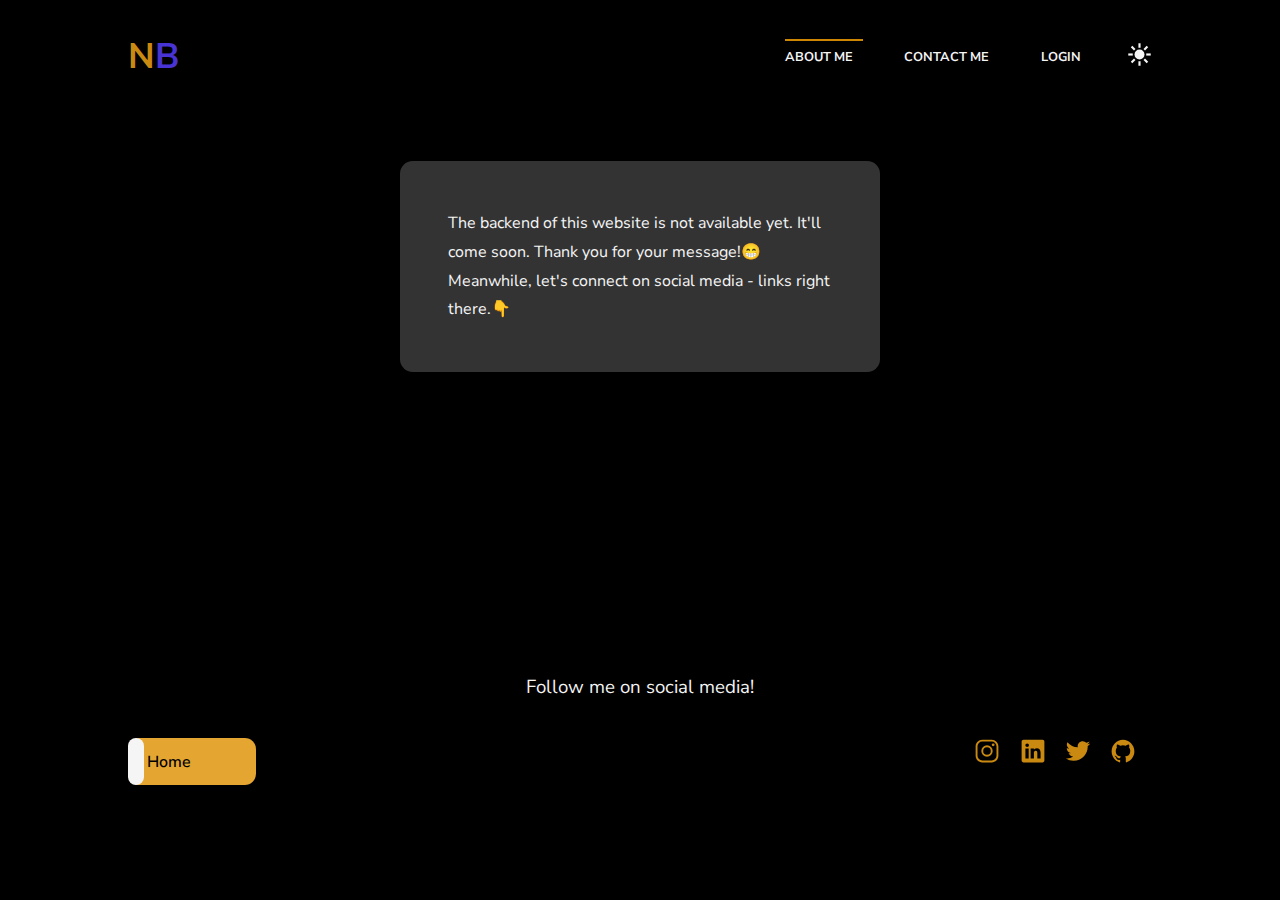
<file: validated.html>
<!DOCTYPE html>
<html lang="en">
<head>
    <meta charset="UTF-8">
    <meta http-equiv="X-UA-Compatible" content="IE=edge">
    <meta name="viewport" content="width=device-width, initial-scale=1.0">
    <title>You're validated!</title>
    <link rel="stylesheet" href="./styles.css">
</head>
<body class="dark-theme">
    <div class="body-container">
        <header id="header">
            <nav class="nav-bar">
                <div class="logo">
                    <div><a href="index.html"><h3><span class="N">N</span><span class="B">B</span></h3></a></div>
                </div>

                <div class="menu-btn">
                    <hr class="horizontal-line first-line">
                    <hr class="horizontal-line second-line ">
                    <hr class="horizontal-line third-line ">
                </div>

                <div class="nav-links">
                    
                    <div class="links">
                        <div><a href="./index.html" class="current">About me</a></div>
                    <div><a href="contact.html">Contact me</a></div>
                    <div><a href="./login.html">Login</a></div>

                    <button class="light  mode">
                        <svg xmlns="http://www.w3.org/2000/svg" width="512" height="512" viewBox="0 0 512 512"><rect x="234" y="26" width="44" height="92"/><rect x="234" y="394" width="44" height="92"/><rect x="340.11" y="103.89" width="92" height="44" transform="translate(24.07 309.89) rotate(-45)"/><rect x="79.89" y="364.11" width="92" height="44" transform="translate(-236.14 202.1) rotate(-45)"/><rect x="394" y="234" width="92" height="44"/><rect x="26" y="234" width="92" height="44"/><rect x="364.11" y="340.11" width="44" height="92" transform="translate(-159.93 386.11) rotate(-45)"/><rect x="103.89" y="79.89" width="44" height="92" transform="translate(-52.15 125.89) rotate(-45)"/><path d="M256,358A102,102,0,1,1,358,256,102.12,102.12,0,0,1,256,358Z"/></svg>
                    </button>

                    <button class="dark mode">
                        <svg xmlns="http://www.w3.org/2000/svg" width="512" height="512" viewBox="0 0 512 512"><path d="M152.62,126.77c0-33,4.85-66.35,17.23-94.77C87.54,67.83,32,151.89,32,247.38,32,375.85,136.15,480,264.62,480c95.49,0,179.55-55.54,215.38-137.85-28.42,12.38-61.8,17.23-94.77,17.23C256.76,359.38,152.62,255.24,152.62,126.77Z"/></svg>
                    </button>
                    </div>
                </div>
            </nav>
        </header>
        
        <main class="validation">
            <form>
                <p>
                    The backend of this website is not available yet. It'll come soon.
                    Thank you for your message!😁
                    Meanwhile, let's connect on social media - links right there.👇
                </p>
            </form>
        </main>

        <footer class="contact-footer">
            <h3>Follow me on social media!</h3>
            <div class="s-m">

                <div class="back"><a href="about.html">Home</a></div>

                <div class="icons">
                    <div><a target="_blank" href="https://www.instagram.com/ambnathanaelbenjamin/"><svg xmlns="http://www.w3.org/2000/svg" width="512" height="512" viewBox="0 0 512 512"><title>Instagram</title><path d="M349.33,69.33a93.62,93.62,0,0,1,93.34,93.34V349.33a93.62,93.62,0,0,1-93.34,93.34H162.67a93.62,93.62,0,0,1-93.34-93.34V162.67a93.62,93.62,0,0,1,93.34-93.34H349.33m0-37.33H162.67C90.8,32,32,90.8,32,162.67V349.33C32,421.2,90.8,480,162.67,480H349.33C421.2,480,480,421.2,480,349.33V162.67C480,90.8,421.2,32,349.33,32Z"/><path d="M377.33,162.67a28,28,0,1,1,28-28A27.94,27.94,0,0,1,377.33,162.67Z"/><path d="M256,181.33A74.67,74.67,0,1,1,181.33,256,74.75,74.75,0,0,1,256,181.33M256,144A112,112,0,1,0,368,256,112,112,0,0,0,256,144Z"/>
                    </svg></a></div>
                    <div><a target="_blank" href="https://ng.linkedin.com/in/nathanael-benjamin-86b428216"><svg xmlns="http://www.w3.org/2000/svg" width="512" height="512" viewBox="0 0 512 512"><title>LinkedIn</title><path d="M444.17,32H70.28C49.85,32,32,46.7,32,66.89V441.61C32,461.91,49.85,480,70.28,480H444.06C464.6,480,480,461.79,480,441.61V66.89C480.12,46.7,464.6,32,444.17,32ZM170.87,405.43H106.69V205.88h64.18ZM141,175.54h-.46c-20.54,0-33.84-15.29-33.84-34.43,0-19.49,13.65-34.42,34.65-34.42s33.85,14.82,34.31,34.42C175.65,160.25,162.35,175.54,141,175.54ZM405.43,405.43H341.25V296.32c0-26.14-9.34-44-32.56-44-17.74,0-28.24,12-32.91,23.69-1.75,4.2-2.22,9.92-2.22,15.76V405.43H209.38V205.88h64.18v27.77c9.34-13.3,23.93-32.44,57.88-32.44,42.13,0,74,27.77,74,87.64Z"/>
                    </svg></a></div>
                    <div><a target="_blank" href="https://twitter.com/nathanael_ben"><svg xmlns="http://www.w3.org/2000/svg" width="512" height="512" viewBox="0 0 512 512"><title>Twitter</title><path d="M496,109.5a201.8,201.8,0,0,1-56.55,15.3,97.51,97.51,0,0,0,43.33-53.6,197.74,197.74,0,0,1-62.56,23.5A99.14,99.14,0,0,0,348.31,64c-54.42,0-98.46,43.4-98.46,96.9a93.21,93.21,0,0,0,2.54,22.1,280.7,280.7,0,0,1-203-101.3A95.69,95.69,0,0,0,36,130.4C36,164,53.53,193.7,80,211.1A97.5,97.5,0,0,1,35.22,199v1.2c0,47,34,86.1,79,95a100.76,100.76,0,0,1-25.94,3.4,94.38,94.38,0,0,1-18.51-1.8c12.51,38.5,48.92,66.5,92.05,67.3A199.59,199.59,0,0,1,39.5,405.6,203,203,0,0,1,16,404.2,278.68,278.68,0,0,0,166.74,448c181.36,0,280.44-147.7,280.44-275.8,0-4.2-.11-8.4-.31-12.5A198.48,198.48,0,0,0,496,109.5Z"/>
                    </svg></a></div>
                    <div><a target="_blank" href="https://github.com/NathanaelBenjamin"><svg xmlns="http://www.w3.org/2000/svg" width="512" height="512" viewBox="0 0 512 512"><title>Github</title><path d="M256,32C132.3,32,32,134.9,32,261.7c0,101.5,64.2,187.5,153.2,217.9a17.56,17.56,0,0,0,3.8.4c8.3,0,11.5-6.1,11.5-11.4,0-5.5-.2-19.9-.3-39.1a102.4,102.4,0,0,1-22.6,2.7c-43.1,0-52.9-33.5-52.9-33.5-10.2-26.5-24.9-33.6-24.9-33.6-19.5-13.7-.1-14.1,1.4-14.1h.1c22.5,2,34.3,23.8,34.3,23.8,11.2,19.6,26.2,25.1,39.6,25.1a63,63,0,0,0,25.6-6c2-14.8,7.8-24.9,14.2-30.7-49.7-5.8-102-25.5-102-113.5,0-25.1,8.7-45.6,23-61.6-2.3-5.8-10-29.2,2.2-60.8a18.64,18.64,0,0,1,5-.5c8.1,0,26.4,3.1,56.6,24.1a208.21,208.21,0,0,1,112.2,0c30.2-21,48.5-24.1,56.6-24.1a18.64,18.64,0,0,1,5,.5c12.2,31.6,4.5,55,2.2,60.8,14.3,16.1,23,36.6,23,61.6,0,88.2-52.4,107.6-102.3,113.3,8,7.1,15.2,21.1,15.2,42.5,0,30.7-.3,55.5-.3,63,0,5.4,3.1,11.5,11.4,11.5a19.35,19.35,0,0,0,4-.4C415.9,449.2,480,363.1,480,261.7,480,134.9,379.7,32,256,32Z"/>
                    </svg></a></div>
                </div>
            </div>
        </footer>
    </div>

    <script src="./script.js"></script>
</body>
</html>
</file>
<file: styles.css>
@import url("https://fonts.googleapis.com/css2?family=Akshar:wght@300;400;500;600;700&family=Lora:wght@400;500;600;700&family=Nunito+Sans:ital,wght@0,200;0,400;0,600;0,700;0,800;1,300;1,400&family=Poppins:wght@100;200;300;400;600&family=Rubik:wght@300;400;600&display=swap");

*{
    padding: 0;
    margin: 0;
    box-sizing: border-box;
    text-decoration: none;
    font-family: 'Nunito Sans', sans-serif;
    list-style: inside circle;
    appearance: none;
}

html{
    scroll-behavior: smooth;
}

:root{
    --general-padding: 2rem min(8rem, 24%);
    --main-padding: 5rem min(8rem, 24%);
    --light-orange: #ca8a12;
    --pink-bg: #f8cddc;
    --button-light-font: #f5f5f5;
    --nav-bg: rgba(51, 51, 51, 0.89);
    --nav-gray: #f5f5f5;
    --svg-yellow: #b68222;
}

.dark-theme{
    --scroll-bar: #f5f5f5;
    --gray: #333; 
    --dark: #000000;
    --white-font: #fff;
    --light-font: #f5f5f5;
    --dark-card-bg: rgba(0, 0, 0, 0.8);
    --dark-glass-bg: rgba(228, 223, 228, 0.18);
    /* --dark-box-shadow :rgba(0, 0, 0, 0.1); */
    --dark-box-shadow: rgba(0, 0, 0, 0.8);
    --dark-border :rgba(34, 33, 34, 0.28);
    --dark-bg: rgba(245, 245, 245, 0.85);
    --mode-activator: #f5f5f5;
    --nav-bg: rgba(245, 245, 245, 0.89);
    --nav-gray: #333333;
    --form-border: 1.2px solid #f5f5f5;
    --footer-gray: #000000;
}

.light-theme{
    --scroll-bar: #ccc; 
    --nav-bg: rgba(51, 51, 51, 0.89);
    --nav-gray: #f5f5f5;
    --footer-gray: #cccccc;
    --gray: #cccccc;
    --dark: #e9e5e5;
    --white-font: #000000;
    ---light-font: #333333;
    --dark-card-bg: rgba(255, 255, 255, 0.8);
    --dark-glass-bg: rgba(80, 77, 80, 0.18);
    --dark-box-shadow: rgba(255, 255, 255, 0.8);
    --dark-border :rgba(224, 216, 224, 0.28);
    --dark-bg: rgba(50, 50, 50, 0.85);
    --mode-activator: #333333;
    --form-border: 1.2px solid #333333;
}

.menu-btn hr{
    display: none;
}

::-webkit-scrollbar{
    width: 17px;
}

::-webkit-scrollbar-thumb{
    background-color: #cccccc;
}

::-webkit-scrollbar-track{
    background-color: #f5f5f5;
}
.mode{
    background: transparent;
    border: none;
    cursor: pointer;
}

.mode svg{
    width: 25px;
    height: 25px;
    fill: var(--mode-activator);
}

.dark{
    display: none;
}

.body-container{
    max-width: 100%;
    min-height: 100vh;
    height: 100%;
    background: var(--dark);
    color: var(--light-font);
    overflow-x: hidden;
    min-width: 335px;
}

header{
    padding: var(--general-padding);
}

nav{
    display: flex;
    justify-content: space-between;
    align-items: center;
}

.nav-links .links{
    display: flex;
    justify-content: space-around;
    align-items: center;
    gap: 2.6rem;
}

.nav-links a{
    color: var(--light-font);
    text-transform: uppercase;
    font-size: .8rem;
    font-weight: 680;
    padding: .4rem .3rem;
    position: relative;
}

.nav-links a:hover::before{
    position: absolute;
    bottom: 0;
    content: '';
    width: 0%;
    height: 2px;
    background-color: var(--light-orange);
    animation-name: link;
    animation-timing-function: ease-in;
    animation-duration: 0.3s;
    animation-fill-mode: forwards;
}

@keyframes link {
    0% {
        width: 0%;
    }

    100% {
        width: 100%;
    }
}

.N{
    color: var(--light-orange);
}

.B{
    color: #4834d4;
}

.current::before{
    position: absolute;
    content: '';
    width: 100%;
    height: 2px;
    bottom: 2rem;
    background-color: #ce8703;
    transition: all ease-in-out 0.4s;
}

.logo a{
    font-size: 1.9rem;
    align-self: flex-end;
}

.hero-section{
    display: flex;
    padding: var(--general-padding);
}

img{    
    height: auto;
    width: 50%;
}

.hero-description{
    color: var(--white-font);
    padding: 4.2rem;
    max-width: 80%;
    border-radius: .7rem;
    position: absolute;
    width: 45%;
    right: 6.5%;
    top: 47%;
    transform: rotateZ(-17deg);
    font-weight: 100;
    background: var(--dark-glass-bg);
    box-shadow: 0 4px 30px var(--dark-box-shadow);
    backdrop-filter: blur(6.3px);
    -webkit-backdrop-filter: blur(6.3px);
    border: 1px solid var(--dark-border);
    /* z-index: 200; */
}

.hero-description h3{
    font-family: 'Poppins', sans-serif;
    font-weight: 200;
    font-size: 1.3rem;
    margin-bottom: .9rem;
}

main .about{
    width: 100%;
    background-color: var(--gray);
    padding: var(--main-padding);
    display: grid;
    grid-template-columns: repeat(auto-fit, minmax(270px, 1fr));
    grid-template-rows: 1fr;
    gap: .6rem;
    color: var(--light-font);
    gap: 2.8rem;
}

main li{
    font-weight: 400;
    line-height: 1.7rem;
}

main h3{
   color: var(--light-orange); 
   font-size: 1rem;
   margin: .8rem 0;
}

.card{
    border-radius: .15rem;
    padding: 1.8rem;
    background: var(--dark-glass-bg);
    box-shadow: 0 4px 30px var(--dark-box-shadow);
    backdrop-filter: blur(6.3px);
    -webkit-backdrop-filter: blur(6.3px);
    border: 1px solid var(--dark-border);
}

.card:hover{
    transition: transform ease-in 0.3s;
    transform: translateY(-15%);
}

footer{
    padding: var(--general-padding);
    display: grid;
    grid-template-columns: 1fr;
    grid-template-rows:repeat(2, 1fr);
    gap: 1rem;
}

footer h3{
    font-weight: 390;
    grid-column: 1/span 2;
    justify-self: center;
}

footer svg{
    fill: var(--light-orange);
    width: 26px;
    height: 26px;
    transition: transform ease-in 0.3s;
}

footer .icons{
    z-index: 130;
}

footer svg:hover{
    transform: scale(1.2);
}

.s-m{
    display: flex;
    justify-content: space-between;
}

.icons{
    display: flex;
    justify-self: flex-start;
    gap: 1.2rem;
}

.back{
    position: relative;
    background-color: #e4a531;
    padding: .8rem 1.2rem;
    width: max(10px, 8rem);
    cursor: pointer;
    border-radius: .7rem;
}

.hero-description > .back{
    margin: 2rem 0;
}


.back::before{
    width: 1rem;
    border-radius: .6rem;
    height: 100%;
    position: absolute;
    background-color: var(--button-light-font);
    left: 0;
    content: "";
    top: 0;
    transition: all ease-in 0.6s;
}

.back:hover::before{
    left: 87%;
}

/* .open svg, .close svg{
    width: 24px;
    height: 24px;
    background: transparent;
    border: none;
    position: absolute;
    right: 1.5rem;
    top: 2.3rem;
    fill: #333;
    cursor: pointer;
    z-index: 20;
} */


.back a{
    color: var(--dark);
    font-weight: 550;
}

.copyright{
    color: var(--light-font);
}

/* ---------------------------------------------- */

/* CONTACT PAGE */

main.contact{
    width: 100%;
    display: flex;
    flex-direction: column;
    justify-content: center;
    align-items: center;
}

main.contact h3{
    color: var(---light-font);
}

form{
    max-width: 30rem;
    display: flex;
    flex-direction: column;
    gap: 1.9rem;
    width: 65%;
    height: auto;
    padding: 2rem;
    border-radius: .8rem;
    background-color: var(--gray);
}

input, input:focus{
    border: 0;
    border-bottom: var(--form-border);
    outline: 0;
}

input{
    height: 1.9rem;
    width: 82%;
    background-color: transparent;
    border-bottom: var(--form-border);
    color: var(--light-font);
}

input::placeholder{
    color: var(--light-font);
    opacity: .6;
}

label{
    color: var(---light-font);
}

textarea{
    height: 5rem;
    width: 86%;
    padding: .7rem;
    border-radius: .2rem;
}
textarea:focus{
    outline: var(--form-border);
}

.btn{
    max-width: 7rem;
    border: 0;
    padding: .6rem 2rem;
    border-radius: .5rem;
    background-color: var(--light-orange);
    cursor: pointer;
}

.btn:hover{
    transform: scale(1.1);
    transition: transform ease-in 0.4s;
}

.contact-footer{
    background-color: var(--footer-gray);
    padding: 1rem inherit;
    margin-top: 30vh;
}

/* --------------------------------------------- */
/* LOGIN PAGE */

.buttons{
    display: flex;
    justify-content: space-between;
    margin-top: 6rem;
    justify-self: flex-end;
}

.buttons .btn{
    padding: .4rem 2.2rem;
}

/* VALIDATION PAGE */

main.validation{
    display: flex;
    justify-content: center;
    align-items: center;
}

main.validation form{
    margin-top: 3rem;
    padding: 3rem;
    max-width: 30rem;
    line-height: 1.8rem;
}

/* REGISTRATION PAGE */

select:focus, input:focus{
    border-bottom: 3px solid #3232f5;
}

select{
    padding: .4rem 1rem;
    font-size: 1rem;
    cursor: pointer;
    border-radius: .3rem;
}

/* MEDIA QUERIES */

@media screen and (max-width:1028px){
    .hero-description{
        top: 30%;
    }
}

@media screen and (max-width:900px) {

    .hero-description{
        width: 35%;
        padding: 2.5rem;
        right: 12%;
        top: 17%;
    }
}

@media screen and (max-width: 700px){
    :root{
        --general-padding: 2rem min(2.6rem, 10%)
     }

     .light-theme{
        --mode-activator: #f5f5f5;
     }

     .dark-theme{
        --mode-activator: #333333;
     }

     .nav-links{
         position: fixed;
         z-index: 10;
         background-color: var(--nav-bg);
         height: 100vh;
         right: 0;
         top: 0;
         bottom: 0;
         width: 70%;
         /* transform: translateX(100%); */
         opacity: 0;
         transition: opacity ease-in 0.3s;
     }

     .nav-links .links{
         width: 100%;
         margin: 3.2rem 0;
         display: flex;
         flex-direction: column;
         gap: 1.5rem;
         align-items: flex-start;
         padding: 0 1.5rem;
     }

     .nav-links div a{
        color: var(--nav-gray);
     }

     .menu-btn{
         position: fixed;
         right: 4rem;
         top: 3.3rem;
         z-index: 50;
         cursor: pointer;
         display: flex;
         gap: .2rem;
         flex-direction: column;
     }

     .menu-btn .horizontal-line{
         width: 22px;
         border: 0.6px solid var(--light-orange);
         transition: all ease-in 0.4s;
     }

     
    .first-line-transform {
        transform: rotate(-46deg);
    }

    .second-line-transform{ 
        transform: rotate(48deg) translateX(-3.2px) translateY(-4px);
    }

    .third-line-transform{
        display: none;
    }

    .show{
        /* transform: translateX(0); */
        opacity: 1;
    }

    .hero-section{
        flex-direction: column;
        align-items: center;
        gap: auto;
    }

    .hero-description{
        position: static;
        margin: 4rem 0;
        width: max(62%, 16rem);
    }

    .hero-section img{
        width: 80%;  
        margin: 0 2rem;      
    }
}

@media screen and (max-width: 500px) {
    :root{
        --main-padding: 5rem min(3rem, 9%);
    } 
    .hero-description{
        padding: 1rem;
    }

    form{
        width: 80%;
    }

    footer{
        gap: 0;
        padding: 1rem;
    }

    footer a svg{
        width: 23px;
        height: 23px;
    }

    footer .back{
        width: 7rem;
        font-size: .7rem;
    }
}

@media screen and (max-width: 450px) {
    .s-m{
        display: flex;
        flex-direction: column;
        gap: 1rem;
    }
}
</file>
